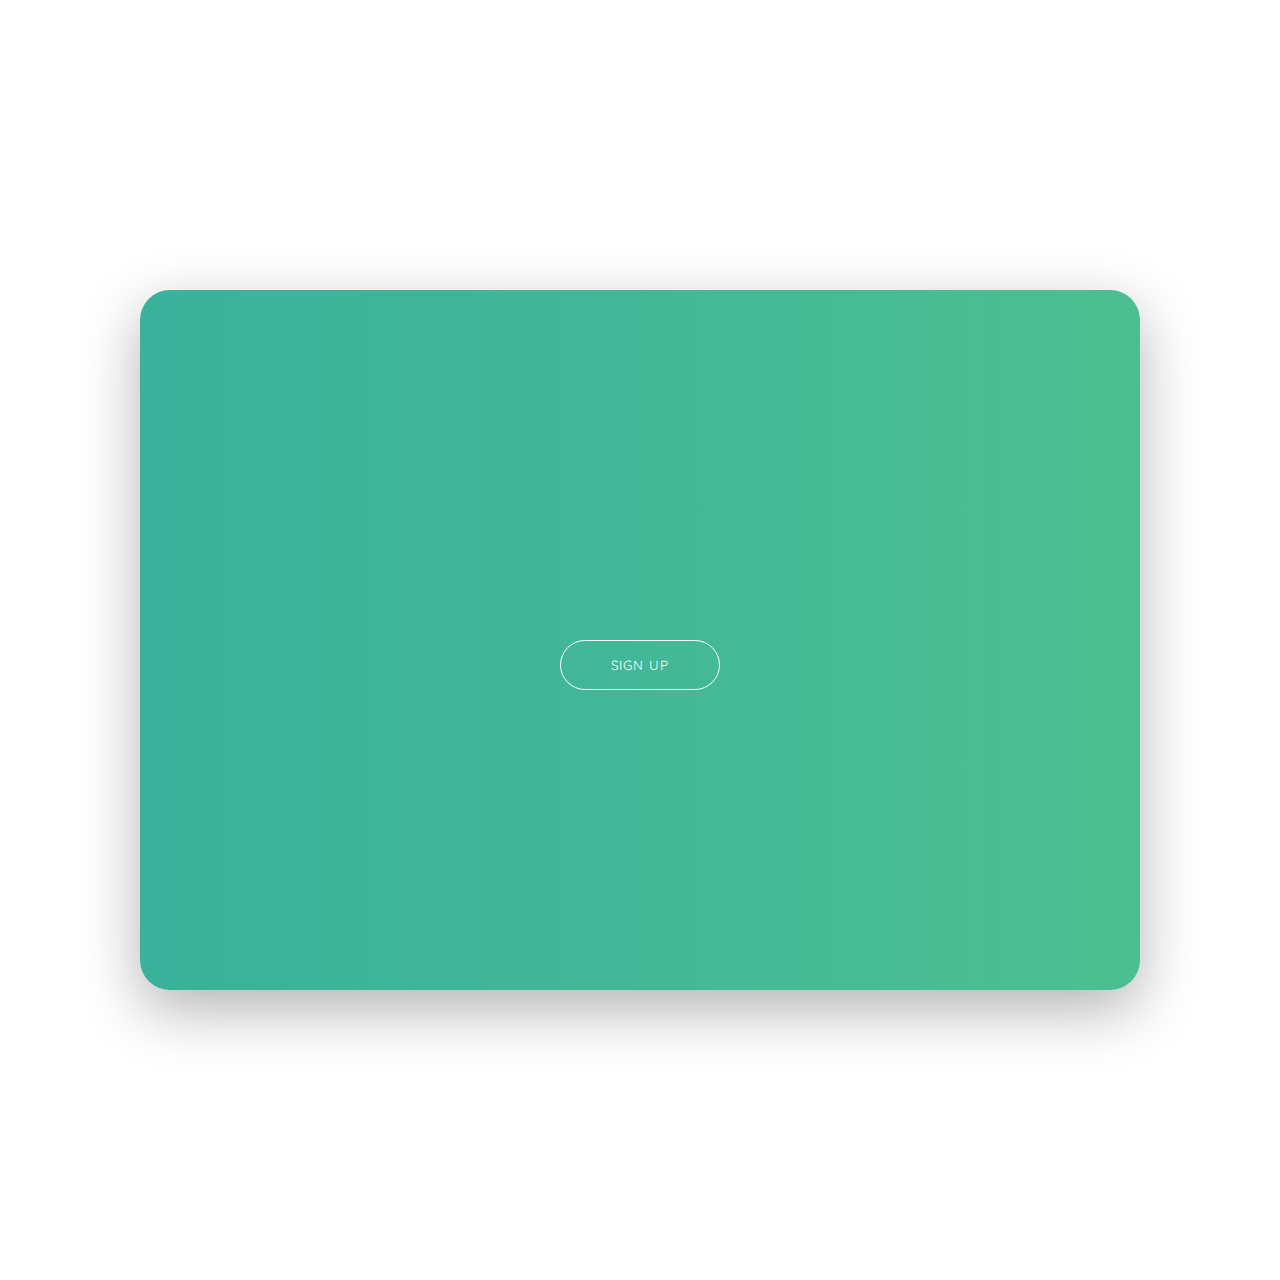
<file: signup_form/index.html>
<!DOCTYPE html>
<html lang="en">
  <head>
    <meta charset="UTF-8" />
    <meta name="viewport" content="width=device-width, initial-scale=1.0" />
    <title>Document</title>
    <link rel="stylesheet" href="style.css" />
    <link
      rel="stylesheet"
      href="https://cdnjs.cloudflare.com/ajax/libs/font-awesome/6.4.2/css/all.min.css"
    />
    <link rel="preconnect" href="https://fonts.googleapis.com" />
    <link rel="preconnect" href="https://fonts.gstatic.com" crossorigin />
    <link
      href="https://fonts.googleapis.com/css2?family=Quicksand:wght@500&display=swap"
      rel="stylesheet"
    />
  </head>
  <body>
    <div class="container">
      <div class="form-wrapper">
        <div class="banner">
          <h1>Hello Friend!</h1>
          <p>Enter your personal details</p>
        </div>
        <div class="green-bg">
          <button type="button">Sign Up</button>
        </div>
        <form action="" class="signup-form">
          <h1>Create Account</h1>
          <div class="social-media">
            <i class="fab fa-facebook-f"></i>
            <i class="fab fa-instagram"></i>
            <i class="fab fa-linkedin-in"></i>
          </div>
          <p>or use your email for registration</p>
          <div class="input-group">
            <i class="fa-solid fa-user"></i>
            <input type="text" placeholder="Name" />
          </div>
          <div class="input-group">
            <i class="fa-solid fa-envelope"></i>
            <input type="email" placeholder="Email" />
          </div>
          <div class="input-group">
            <i class="fa-solid fa-lock"></i>
            <input type="password" placeholder="Password" />
          </div>
          <button type = "button">Sign up</button>
        </form>
      </div>
    </div>
    <script src="script.js"></script>
  </body>
</html>
</file>
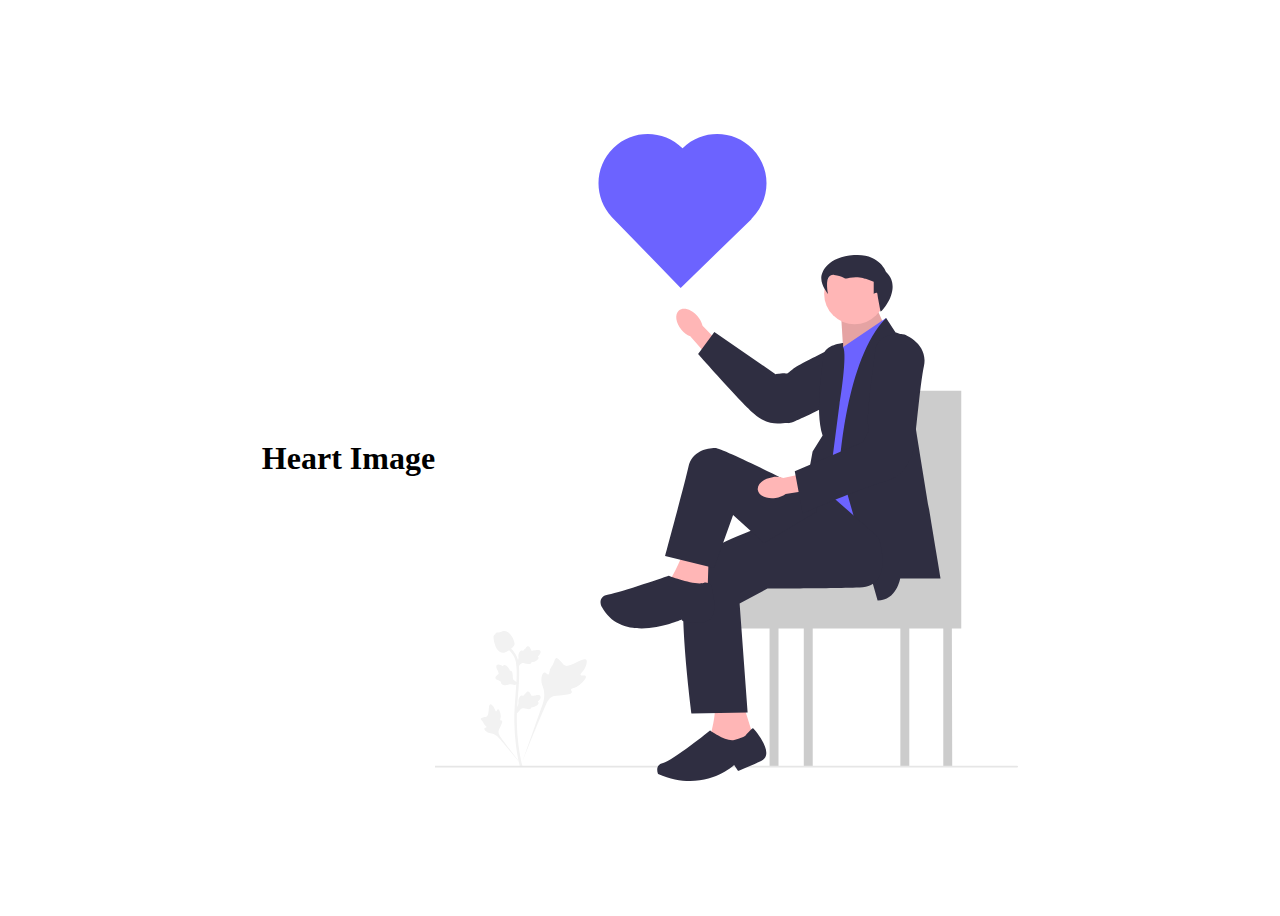
<file: css_project/svgimganimation/index.html>
<!DOCTYPE html>
<html lang="en">
  <head>
    <meta charset="UTF-8" />
    <meta name="viewport" content="width=device-width, initial-scale=1.0" />
    <title>Document</title>
    <link rel="stylesheet" href="index.css" />
  </head>
  <body>
    <h1>Heart Image</h1>
    <!-- <img src = "heart.svg"/> -->

    <svg
      xmlns="http://www.w3.org/2000/svg"
      width="583.04004"
      height="647.03484"
      viewBox="0 0 583.04004 647.03484"
      xmlns:xlink="http://www.w3.org/1999/xlink"
    >
      <path
        d="M466.21802,256.62591v30.31073c-3.77618,7.30487-7.48096,16.79834-11.10742,28.6875,0,0,5.55591,18.55005,11.10742,40.96423v64.10986h-138.66492l-9.63177,13.66199h-26.40131v60.05011h43.04559v138.21759h8.94214v-138.21759h25.27795v138.21759h8.9422v-138.21759h87.63342v138.21759h8.94214v-138.21759h33.98022v138.21759h8.94214l-.35744-138.21759h9.3998v-237.78442h-60.05017Z"
        fill="#ccc"
      />
      <g class = "plant">
        <path
   
          d="M150.784,542.20215c-.8443-1.42365-4.49683,.10071-5.16833-1.19135-.66913-1.28735,2.72449-3.24884,4.66333-7.7298,.34967-.80804,2.55298-5.90033,.92188-7.47162-3.09174-2.97833-17.23962,9.31256-22.19073,5.29041-1.08661-.88269-1.8457-2.64484-5.13428-5.50586-1.30829-1.13812-2.09937-1.65204-2.86499-1.46088-1.08636,.27124-1.17242,1.72522-2.33734,4.58398-1.74701,4.28729-2.78027,4.02838-3.79816,7.44897-.75562,2.53925-.58301,4.0155-1.47217,4.3031-1.25824,.40698-2.41638-2.28632-4.01099-2.04517-1.6272,.24609-2.61096,3.38208-2.92169,5.72998-.58313,4.40607,1.03497,7.31348,1.93182,10.37067,.97461,3.32239,1.55304,8.37494-.69769,15.52759l-22.27719,62.76611c4.91812-12.87946,19.15842-48.18536,25.14218-61.3053,1.72742-3.78748,3.6347-7.62909,7.55096-9.14526,3.77045-1.45978,8.94867-.58826,15.55029-2.17865,.771-.18573,2.91052-.73004,3.17981-1.98846,.22266-1.04034-1.03583-1.62109-.84247-2.59552,.25934-1.30701,2.73413-1.32306,5.77533-2.83093,2.14447-1.06329,3.48047-2.32782,4.62933-3.41528,.34637-.32782,5.49512-5.26166,4.37115-7.1568h-.00006l.00002,.00006Z"
          fill="#f2f2f2"
        />
        <path
          d="M63.13889,575.24487c-.94235,.0036-1.24805,2.23608-2.07593,2.19287-.82492-.04303-.80847-2.2746-2.4483-4.5191-.29572-.40472-2.1593-2.95544-3.40115-2.60828-2.35385,.65808-.4035,11.14825-3.80618,12.41785-.74673,.27863-1.83066,.14276-4.18369,.93134-.9361,.31372-1.41656,.55371-1.54364,.98468-.1803,.61145,.50845,1.07324,1.57544,2.46979,1.60016,2.09442,1.17496,2.52692,2.56009,4.01343,1.02826,1.10352,1.80264,1.44476,1.68723,1.96411-.16327,.73499-1.81934,.52631-2.16107,1.37854-.34869,.86969,.90659,2.25726,1.9693,3.08728,1.99429,1.5575,3.88812,1.60217,5.64737,2.04413,1.91183,.48029,4.55859,1.65424,7.41974,4.82263l24.37836,29.04382c-4.90228-6.12994-18.12189-23.30609-22.83472-30.0285-1.3605-1.94061-2.69568-3.98517-2.30984-6.34479,.37143-2.27179,2.29327-4.56177,3.41748-8.26074,.13132-.43201,.48145-1.63916-.05847-2.13446-.44638-.40942-1.09451,.04071-1.51697-.33539-.56665-.50446,.13953-1.72369,.27689-3.65143,.09686-1.35931-.13831-2.37988-.34055-3.25757-.06097-.26459-.99695-4.21521-2.25137-4.21039v.00006s-.00002,.00012-.00002,.00012Z"
          fill="#f2f2f2"
        />
        <path
          d="M81.93851,579.46496l-.56775-5.06818,.2594-.38422c1.20035-1.77667,1.81216-3.51178,1.81949-5.15869,.00122-.26184-.01102-.52368-.02325-.79047-.04895-1.05719-.11011-2.37134,.5751-3.90332,.38422-.85406,1.46344-2.83142,3.08594-2.58667,.43683,.06122,.76721,.26184,1.01804,.49677,.03671-.05872,.07465-.11743,.11502-.18109,.50534-.77087,.90546-1.10126,1.29089-1.41937,.29611-.24469,.60202-.49677,1.08167-1.09387,.21045-.26184,.37442-.49188,.5127-.68518,.41971-.5849,.96786-1.28235,1.93451-1.27008,1.03271,.04895,1.57355,.90302,1.93207,1.46832,.63995,1.00824,.92993,1.73511,1.12204,2.21716,.06976,.17621,.14929,.37439,.18967,.43561,.33282,.48944,3.03824,.0318,4.05746-.13458,2.28937-.38177,4.27039-.71216,5.08655,.73169,.5849,1.03271,.15051,2.39825-1.33008,4.1676-.4613,.55066-.95197,.96912-1.38757,1.29706,.36096,.21533,.68396,.54572,.81494,1.06451h0c.30835,1.22852-.74762,2.45941-3.13733,3.66345-.59344,.30096-1.39246,.70233-2.51205,.89569-.52737,.09058-1.00214,.11261-1.40836,.12482-.00858,.23492-.06363,.48944-.20679,.75128-.41971,.77087-1.29333,1.13794-2.60995,1.04987-1.44876-.07587-2.64175-.35242-3.69406-.59467-.91891-.21045-1.7106-.3891-2.33218-.34747-1.15262,.09302-2.04099,1.01556-3.08347,2.21228l-2.6026,3.04187h-.00003l-.00002-.00012Z"
          fill="#f2f2f2"
        />
        <path
          d="M84.5722,549.289l-4.75842,1.83472-.43744-.15344c-2.02304-.71045-3.85654-.86212-5.45151-.45148-.2536,.06525-.50378,.14349-.7587,.22296-1.01019,.31549-2.26587,.70801-3.92151,.43378-.92361-.15503-3.11002-.69739-3.28485-2.32892-.05161-.43805,.05869-.80853,.22232-1.11078-.06613-.02063-.13257-.04242-.20435-.06531-.87384-.29327-1.29489-.59656-1.70041-.88867-.31183-.22437-.63324-.45636-1.33249-.76886-.30667-.13715-.57077-.23743-.79285-.32208-.67221-.25763-1.4859-.61096-1.71924-1.54907-.2146-1.01135,.47437-1.75116,.93024-2.24133,.81296-.87476,1.44244-1.3396,1.86005-1.64777,.15274-.11212,.32431-.23938,.37326-.29395,.38901-.44611-.73987-2.94696-1.15936-3.89062-.94998-2.11768-1.77203-3.95007-.5824-5.10577,.85059-.8277,2.28165-.75391,4.36868,.22943,.64963,.30658,1.17886,.67505,1.60657,1.01318,.11676-.40381,.35437-.80005,.82303-1.05829h0c1.11011-.60986,2.56863,.0993,4.33945,2.10547,.44168,.49768,1.03259,1.16876,1.50357,2.2027,.22134,.48712,.36307,.9408,.47797,1.33069,.22943-.05127,.48956-.06256,.77917,.00946,.85211,.21045,1.4288,.9624,1.67752,2.2583,.2941,1.42059,.32922,2.64471,.36179,3.72406,.02951,.94226,.0575,1.75336,.25543,2.34406,.38232,1.09137,1.50006,1.71661,2.92206,2.42151l3.60254,1.74591h-.00012s0,.00012,0,.00012Z"
          fill="#f2f2f2"
        />
        <path
          d="M81.93851,534.35803l-.56775-5.06818,.2594-.38422c1.20035-1.77667,1.81216-3.51178,1.81949-5.15869,.00122-.26184-.01102-.52368-.02325-.79047-.04895-1.05719-.11011-2.37134,.5751-3.90332,.38422-.85406,1.46344-2.83142,3.08594-2.58667,.43683,.06122,.76721,.26184,1.01804,.49677,.03671-.05872,.07465-.11743,.11502-.18109,.50534-.77087,.90546-1.10126,1.29089-1.41937,.29611-.24469,.60202-.49677,1.08167-1.09387,.21045-.26184,.37442-.49188,.5127-.68518,.41971-.5849,.96786-1.28235,1.93451-1.27008,1.03271,.04895,1.57355,.90302,1.93207,1.46832,.63995,1.00824,.92993,1.73511,1.12204,2.21716,.06976,.17621,.14929,.37439,.18967,.43561,.33282,.48944,3.03824,.0318,4.05746-.13458,2.28937-.38177,4.27039-.71216,5.08655,.73169,.5849,1.03271,.15051,2.39825-1.33008,4.1676-.4613,.55066-.95197,.96912-1.38757,1.29706,.36096,.21533,.68396,.54572,.81494,1.06451h0c.30835,1.22852-.74762,2.45941-3.13733,3.66345-.59344,.30096-1.39246,.70233-2.51205,.89569-.52737,.09058-1.00214,.11261-1.40836,.12482-.00858,.23492-.06363,.48944-.20679,.75128-.41971,.77087-1.29333,1.13794-2.60995,1.04987-1.44876-.07587-2.64175-.35242-3.69406-.59467-.91891-.21045-1.7106-.3891-2.33218-.34747-1.15262,.09302-2.04099,1.01556-3.08347,2.21228l-2.6026,3.04187h-.00003l-.00002-.00012Z"
          fill="#f2f2f2"
        />
        <path
          d="M87.12415,632.73578l-1.0621-.66565-.25696-1.22601,.25696,1.22601-1.23828,.14197c-.01959-.11499-.08688-.37933-.18842-.79291-.55429-2.26611-2.24408-9.16235-3.65369-20.02307-.9838-7.58142-1.54053-15.37579-1.65555-23.17017-.11502-7.80658,.25452-13.71661,.55063-18.46661,.22391-3.5827,.49557-6.99408,.7623-10.31744,.70969-8.87848,1.379-17.26508,.88098-26.54974-.11011-2.07275-.3414-6.38721-2.862-10.97821-1.46222-2.6626-3.47626-5.02655-5.98709-7.0235l1.56131-1.96265c2.77145,2.2074,4.99963,4.82593,6.62338,7.78217,2.79471,5.09021,3.04678,9.79126,3.16791,12.05005,.50656,9.44867-.17007,17.91602-.88712,26.88013-.26431,3.3111-.53595,6.70776-.75864,10.27582-.29367,4.70599-.65952,10.56458-.54572,18.27081,.11258,7.70135,.66318,15.40027,1.63351,22.88629,1.39246,10.72363,3.0578,17.51715,3.60474,19.74896,.29123,1.19177,.35239,1.44141,.05383,1.91376h.00003Z"
          fill="#f2f2f2"
        />
        <path
          d="M68.07507,518.87213c-.10278,0-.20679-.00244-.31201-.00983-2.13397-.11499-4.11008-1.39246-5.87451-3.79559-.82715-1.13062-1.25052-2.42029-2.09482-4.99231-.13092-.39645-.76721-2.40805-1.15387-5.17584-.2533-1.8085-.22147-2.56467,.13705-3.23276,.39767-.74396,1.04129-1.26276,1.76566-1.6127-.0318-.23984-.00613-.487,.0979-.73907,.42703-1.04495,1.56253-.9079,2.17679-.84183,.31079,.03915,.69867,.09055,1.11716,.06851,.65829-.0318,1.01193-.2276,1.54785-.52127,.5127-.28143,1.15018-.63138,2.09604-.82471,1.86478-.3891,3.42731,.1395,3.94244,.31323,2.71027,.90302,4.04645,3.01007,5.59308,5.44992,.30835,.48944,1.36676,2.271,2.06543,4.71332,.50412,1.76199,.43317,2.5451,.28143,3.12753-.30835,1.19669-1.03638,1.88193-2.88525,3.39432-1.93085,1.58331-2.89993,2.37622-3.73199,2.85834-1.93695,1.11841-3.15323,1.82074-4.76837,1.82074h0Z"
          fill="#f2f2f2"
        />
      </g>
      <path
        d="M583.04004,632.59631h0c0,.46393-.3761,.84003-.84003,.84003H0v-1.68005H582.20001c.46393,0,.84003,.3761,.84003,.84003Z"
        fill="#e6e6e6"
      />
      <g>
        <g>
          <path
            id="uuid-ab5b4137-23bf-44b0-b8fd-0caecc79ac33-307"
            d="M262.56619,182.27698c-5.91843-6.91496-14.28372-9.46635-18.68384-5.69913-4.40012,3.76726-3.16846,12.42532,2.75301,19.34196,2.32748,2.79536,5.29054,4.99269,8.64133,6.40813l25.44661,28.9823,13.34601-12.23125-26.50278-27.27284c-.88184-3.53017-2.59647-6.79774-5.00034-9.52917Z"
            fill="#ffb6b6"
          />
          <path
            d="M453.56561,217.61941s5.56567,25.47594-16.52527,33.59933c-22.09097,8.12341-79.33722,39.31415-83.57477,37.88477-4.23755-1.42941-18.10077,5.54865-34.46301-9.33755-16.36227-14.8862-55.89194-59.76595-55.89194-59.76595l16.25995-22.08293,61.21866,42.29051s1.30933-.38853,7.11252-.9901,1.26456,3.05916,10.3418-4.2623,67.01291-33.55998,67.01291-33.55998c0,0,17.00082-8.42445,28.50922,16.22421l-.00006-.00003v.00002Z"
            fill="#2f2e41"
          />
        </g>
        <path
          d="M309.11057,573l9,29-25,17-18-16s7-25,4-31l30,1Z"
          fill="#ffb6b6"
        />
        <polygon
          points="436.11057 162.00001 450.44916 193.62991 408.4964 219.70866 406.11057 182.00001 436.11057 162.00001"
          fill="#ffb6b6"
        />
        <polygon
          points="436.11057 162.00001 450.44916 193.62991 408.4964 219.70866 406.11057 182.00001 436.11057 162.00001"
          isolation="isolate"
          opacity=".1"
        />
        <circle cx="419.62256" cy="159.73379" r="30.46439" fill="#ffb6b6" />
        <path
          d="M408.11057,213.00001l43-29-7,244.99998s-35.5-61.5-62.5-64.5c0,0,3-7,5-11s5-24,5-24l14-108,2.5-8.5v.00002Z"
          fill="#6c63ff"
        />
        <path
          d="M442.61057,466.5l-38-134s6-108,46.5-148.5l9.5,14.5s9.39371,1.39371,7.69684,7.69685c-1.69684,6.30315,37.30316,238.30315,37.30316,238.30315h-40.42126s-3.57874,22-22.57874,22Z"
          fill="#2f2e41"
        />
        <path
          d="M408.11057,213.00001v-4s-18.5,1.5-19.5,12.5-9,53.99998-1,79.99998l-10,16-7,38,22,6,12-92.27954s8-48.72047,3.5-56.22047v.00003Z"
          fill="#2f2e41"
        />
        <path
          d="M443.61057,403.5s17,49-19,50-92.08267,1-92.08267,1l-27.91733,15,8,109-56,1s-18-134-2-150,62-33,62-33l53-27,14.90552-18.09448,59.09448,52.09448Z"
          fill="#2f2e41"
        />
        <path
          d="M445.65085,177.50001c2.12445-.75476,22.00967-24.06042,5.45972-39.5,0,0-6.44891-18.86123-32.16742-16.88288s-32.64273,16.04487-32.64273,23.35462,6.81012,15.52827,6.81012,15.52827c0,0-4.83179-20.08859,6.04913-19.09941,10.88092,.98917,7.91339,4.94588,15.82678,2.96751,7.91339-1.97835,15.82678,.98917,15.82678,.98917l7.91339,2.96751v12.0687s3.45041-2.76891,3.70355,0,3.22067,17.60651,3.22067,17.60651Z"
          fill="#2f2e41"
        />
        <path
          d="M273.61057,424.5l-1,31-39-7s16.74556-27.55905,14.37277-35.27954l25.62723,11.27954Z"
          fill="#ffb6b6"
        />
        <path
          d="M269.61057,448.5s7,0,7,4,11,35-10,36-20-3-20-3c0,0-59,27-80-13,0,0-5-10,7-12s60-18.74408,60-18.74408c0,0,28,10.74408,36,6.74408Z"
          fill="#2f2e41"
        />
        <path
          d="M310.11057,602s7-8.48029,8-7.74017c1,.74017,23,25.74017,8,32.74017s-23,10-23,10l-4-6s-30,29-76,9c0,0-4-9,5-11s47-32.47241,47-32.47241c0,0,16,11.47241,24,9.47241s11-4,11-4Z"
          fill="#2f2e41"
        />
        <path
          d="M381.61057,361.5s-93.5-47.5-101.5-47.5-23.29135,3.29135-26.64568,18.64566c-3.35432,15.35434-23.35432,89.35434-23.35432,89.35434l49,12,19-53,31,28,52.5-31.3071v-16.1929Z"
          fill="#2f2e41"
        />
        <g>
          <path
            id="uuid-9122ce6e-50cf-4901-97fd-d5a56bf7c6b1-308"
            d="M337.58374,343.15024c-9.0054,1.32175-15.62305,7.0397-14.78094,12.77066s8.82422,9.3038,17.83267,7.98038c3.60577-.47931,7.04431-1.81512,10.02795-3.89575l38.08557-6.08215-3.23514-17.81161-37.20218,7.88696c-3.45691-1.13553-7.13553-1.42648-10.72794-.84848Z"
            fill="#ffb6b6"
          />
          <path
            d="M469.2941,200.38386s24.52185,8.87013,19.62006,31.89127-9.02484,88.08266-12.49295,90.90614-4.9534,18.27261-26.27011,24.18204c-21.31668,5.90942-82.48718,32.06607-82.48718,32.06607l-7.88998-42.16077,68.41299-29.25534s.36917-1.31491,2.9534-6.54565,3.26239,.56064,1.9061-11.02213c-1.35632-11.58276,7.32431-74.58789,7.32431-74.58789,0,0,1.9339-18.87485,28.9234-15.47379l-.00003,.00005Z"
            fill="#2f2e41"
          />
        </g>
        <path
          id="heart"
          d="M247.86203,13.93603h0c-.1235,.12004-.2374,.24633-.35956,.36737-19.07095-18.92456-49.78458-19.09105-69.05963-.37452h0c-19.34363,18.79034-19.99731,49.63684-1.46703,69.22981l-.01205,.01172,.4614,.47513h0l68.23756,70.25912,70.73437-68.69908-.19675-.20245c.1188-.11323,.24252-.21819,.36044-.33298h0c19.53278-18.97068,19.98837-50.18376,1.0177-69.71655h0c-18.97067-19.53268-50.18387-19.98826-69.71643-1.01759,0,0-.00003,.00002-.00003,.00002Z"
          fill="#6c63ff"
        />
      </g>
    </svg>
  </body>
</html>
</file>
<file: signup_form/style.css>
* {
  margin: 0;
  padding: 0;
  box-sizing: border-box;
  outline: none;
  font-family: quicksand;
}
html {
  font-size: 62.5%;
}
.container {
  width: 100%;
  height: 100vw;
  /* border:1px solid red; */
  display: flex;
  justify-content: center;
  align-items: center;
}
.form-wrapper {
  width: 100rem;
  height: 70rem;
  background-color: #eee;
  border-radius: 3rem;
  box-shadow: 0 2rem 6rem rgba(0, 0, 0, 0.3);
  position: relative;
  overflow: hidden;
}
.banner {
  position: absolute;
  /* z-index: 100; */
  /* left: 5rem; */

  text-align: center;
  top: 25%;
  left: -29rem;
  color: white;
  width: 30rem;
  z-index:100;
  transition: left 0.8s;
}

.container.change .banner {
    left: 5rem;
  }
.banner h1 {
  font-size: 4rem;
  margin-bottom: 3rem;
}
.banner p {
  font-size: 2rem;
}
.green-bg {
  /* width: 40%; */
  width: 100%;
  height: 100%;
  background: linear-gradient(to right, #3ab19b, #4cbf91);
  position: absolute;
  top: 0;
  left: 0;
  z-index: 50;
  transition: width 1.5s cubic-bezier(0.19, 1, 0.22, 1);
}
/* adding script code */
.container.change .green-bg {
  width: 40%;
}
.green-bg button {
  position: absolute;
  top: 50%;
  left: 50%;
  transform: translateX(-50%);
  width: 16rem;
  height: 5rem;
  background-color: transparent;
  border: 0.1rem solid #fff;
  border-radius: 3rem;
  text-transform: uppercase;
  letter-spacing: 0.1rem;
  color: #fff;
  cursor: pointer;
}
.signup-form {
  width: 60rem;
  height: 100%;
  position: absolute;
  top: 0;
  /* left:40rem; */
  left: 0;
  display: flex;
  flex-direction: column;
  justify-content: space-around;
  align-items: center;
  padding: 10rem 0;
  transition:left 1.5s cubic-bezier(.19,1,.22,1)
}
.container.change .signup-form{
    left:40rem;
}
.signup-form h1 {
  font-size: 2rem;
  color: #3aaf9f;
}
.social-media {
  display: flex;
}
.social-media i {
  width: 3rem;
  height: 3rem;
  border: 0.1rem solid #777;
  border-radius: 50%;
  display: flex;
  justify-content: center;
  align-items: center;
  margin-right: 2rem;
  font-size: 2rem;
  color: magenta;
}
.signup-form p {
  font-size: 1.8rem;
  color: #555;
  margin-bottom: 2rem;
}
.input-group {
  position: relative;
}
.input-group input {
  width: 28rem;
  height: 5rem;
  /* //padding:top right bottom left */
  padding: 1rem 1rem 1rem 3rem;
  background-color: #ddd;
  border: none;
  border-radius: 0.5rem;
}
.input-group i {
  position: absolute;
  top: 50%;
  left: 1rem;
  transform: translateY(-50%);
  font-size: 1.2rem;
  color: magenta;
}

.signup-form button {
  width: 16rem;
  height: 5rem;
  background-color: #3aaf9f;
  border: none;
  border-radius: 3rem;
  text-transform: uppercase;
  letter-spacing: 0.1rem;
  color: #fff;
  margin-top: 3rem;
  cursor: pointer;
}
</file>
<file: css_project/svgimganimation/index.css>
body {
  display: flex;
  justify-content: center;
  align-items: center;
  height: 100vh;
}
#heart {
  animation: myHeart 3s linear infinite;
  transform-box: fill-box;
  transform-origin: bottom;
}
.plant {
  animation: myPlant 3s linear infinite;
  transform-box: fill-box;
  transform-origin: bottom;
  /* color: blue; */
}
@keyframes myHeart {
  from {
    translate: 0 1rem;
    scale: 0.8;
  }
  to {
    translate: 0 -1rem;
    scale: 0.5;
  }
}
@keyframes myPlant {
    from {
      /* translate: 0 1rem; */
      scale: .8;
    }
    to {
      /* translate: 0 -1rem; */
      scale: 1.8;
    }
  }
</file>
